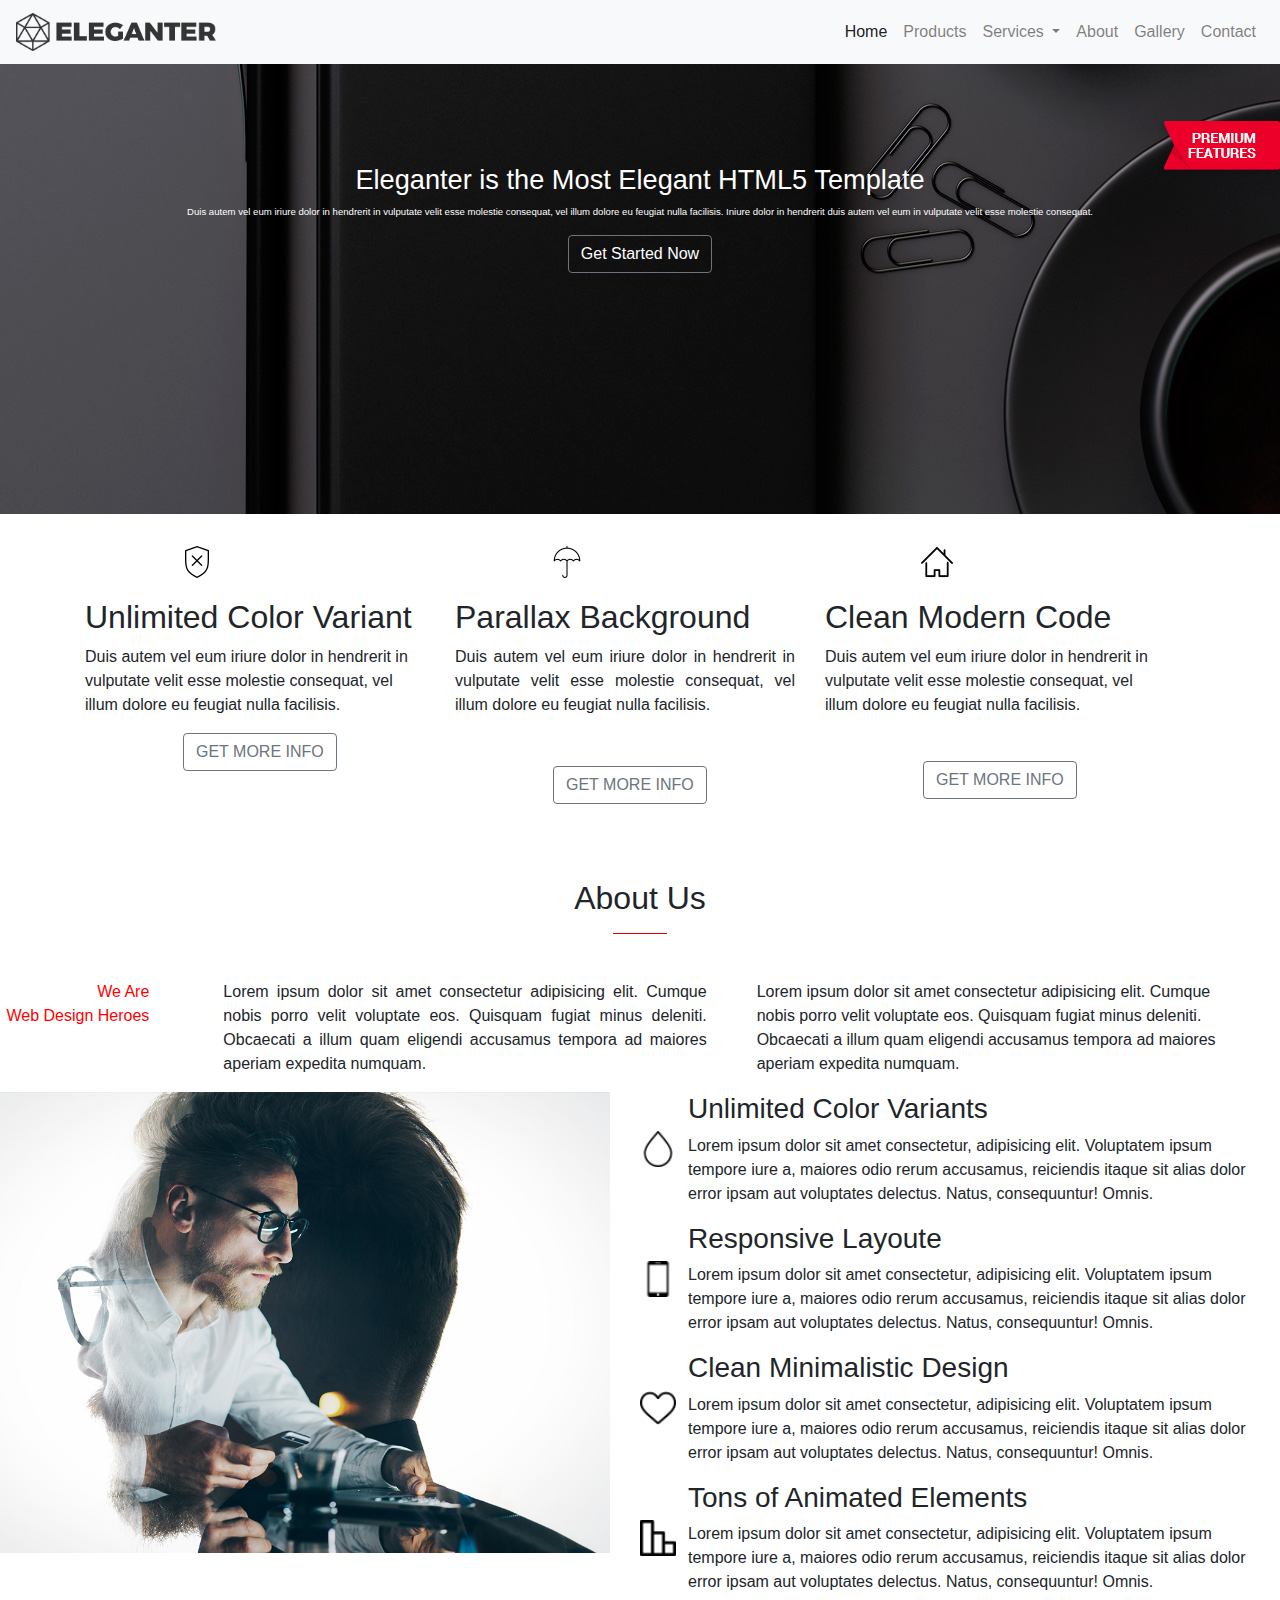
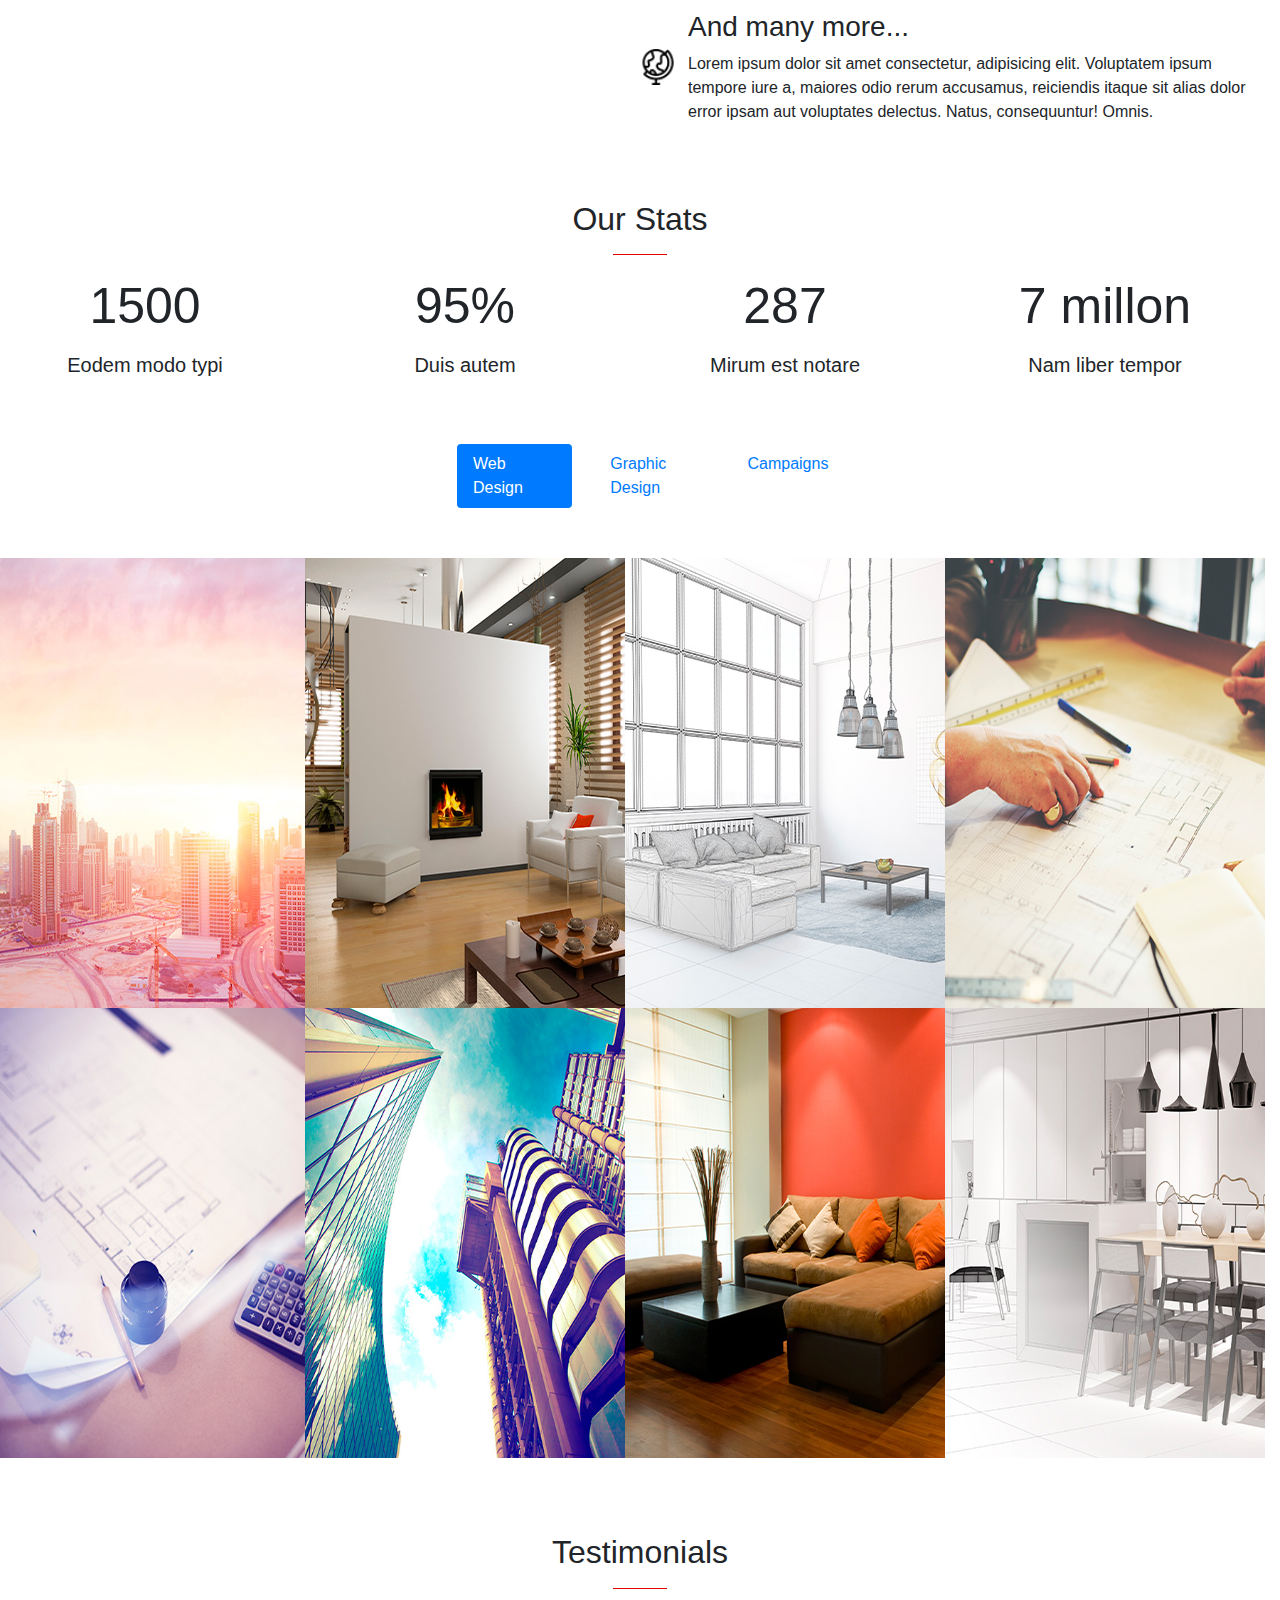
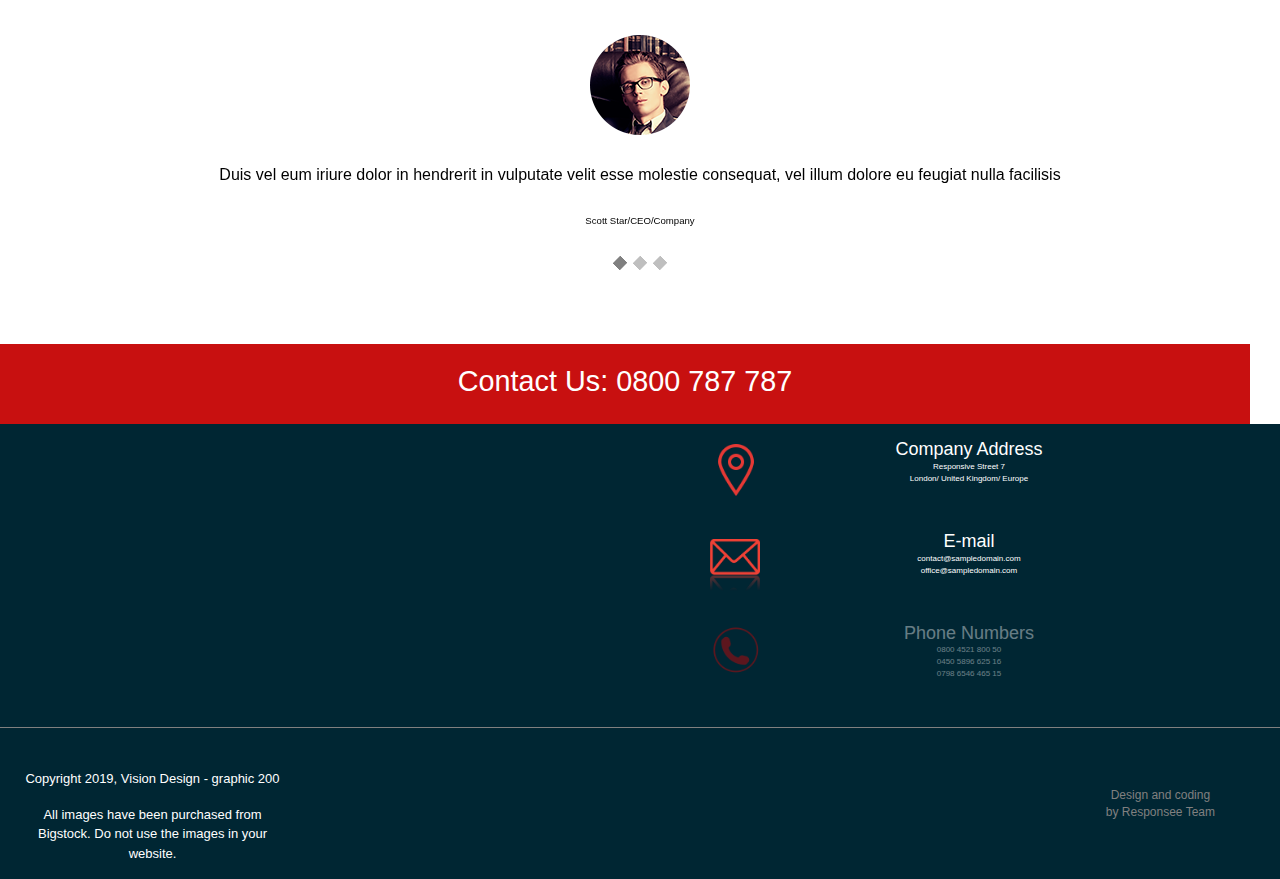
<file: index.html>
<!DOCTYPE html>
<html lang="en">
   <head>
      <meta charset="UTF-8">
      <meta name="viewport" content="width=device-width, initial-scale=1.0">
      <meta http-equiv="X-UA-Compatible" content="ie=edge">
      <link rel="stylesheet" href="css/bootstrap.min.css">
      <link rel="stylesheet" href="css/bootstrap-grid.min.css">
      <link rel="stylesheet" href="css/bootstrap-reboot.min.css">
      <meta name="viewport" content="width=device-width, initial-scale=1.0">
      <link rel="stylesheet" href="css/style.css">
      <title>Eleganter</title>
   </head>
   <body>
      <a class="banderilla" href=""><img src="img/premium-features.png" alt=""> </a>
      <header>
         <nav class="navbar navbar-expand-lg navbar-light bg-light flex-column flex-lg-row justify-content-center">
            <a class="navbar-brand m-0" href="#"><img src="img/logo-dark.png" id="logo" alt=""> </a>
            <button class="navbar-toggler" type="button" data-toggle="collapse" data-target="#navbarNavDropdown" aria-controls="navbarNavDropdown" aria-expanded="false" aria-label="Toggle navigation">
            <span class="navbar-toggler-icon"></span>
            </button>
            <div class="collapse navbar-collapse justify-content-end" id="navbarNavDropdown">
               <ul class="navbar-nav">
                  <li class="nav-item active">
                     <a class="nav-link" href="#">Home</a>
                  </li>
                  <li class="nav-item">
                     <a class="nav-link" href="#">Products</a>
                  </li>
                  <li class="nav-item dropdown">
                     <a class="nav-link dropdown-toggle" href="#" id="navbarDropdownMenuLink" role="button" data-toggle="dropdown" aria-haspopup="true" aria-expanded="false">
                     Services
                     </a>
                     <div class="dropdown-menu" aria-labelledby="navbarDropdownMenuLink">
                        <a class="dropdown-item" href="#">Service 1</a>
                        <a class="dropdown-item" href="#">Service 2</a>
                     </div>
                  </li>
                  <li class="nav-item">
                     <a class="nav-link" href="#">About</a>
                  </li>
                  <li class="nav-item">
                     <a class="nav-link" href="#">Gallery</a>
                  </li>
                  <li class="nav-item">
                     <a class="nav-link" href="#">Contact</a>
                  </li>
               </ul>
            </div>
         </nav>
         <div class="container-fluid w-100 px-0 mb-8">
            <div id="carouselExampleSlidesOnly" class="carousel slide" data-ride="carousel">
               <div class="carousel-inner">
                  <div class="carousel-item active ">
                     <div class="container-text">
                        <h1>Eleganter is the Most Elegant HTML5 Template</h1>
                        <p>
                           Duis autem vel eum iriure dolor in hendrerit in vulputate velit esse molestie consequat, vel illum dolore eu feugiat  nulla facilisis. Iniure dolor in hendrerit duis autem vel eum in vulputate velit esse molestie consequat.
                        </p>
                        <button type="button" class="btn btn-outline-secondary">Get Started Now</button>
                     </div>
                  </div>
                  <div class="carousel-item">
                     <div class="container-text">
                        <h1>Eleganter is the Most Elegant HTML5 Template</h1>
                        <p>
                           Duis autem vel eum iriure dolor in hendrerit in vulputate velit esse molestie consequat, vel illum dolore eu feugiat  nulla facilisis. Iniure dolor in hendrerit duis autem vel eum in vulputate velit esse molestie consequat.
                        </p>
                        <button type="button" class="btn btn-outline-secondary">Get Started Now</button>
                     </div>
                  </div>
                  <div class="carousel-item">
                     <div class="container-text">
                        <h1>Eleganter is the Most Elegant HTML5 Template</h1>
                        <p>
                           Duis autem vel eum iriure dolor in hendrerit in vulputate velit esse molestie consequat, vel illum dolore eu feugiat  nulla facilisis. Iniure dolor in hendrerit duis autem vel eum in vulputate velit esse molestie consequat.
                        </p>
                        <button type="button" class="btn btn-outline-secondary">Get Started Now</button>
                     </div>
                  </div>
               </div>
            </div>
         </div>
      </header>
      <section>
         <div class="container">
            <div class="row">
               <div class="card-item col-sm-12 col-md-12 col-lg-4">
                  <div class="contenet-item">
                     <img src="img/error.png" class="img-cont" alt="">
                     <h2>Unlimited Color Variant</h2>
                     <p>
                        Duis autem vel eum iriure dolor in hendrerit in vulputate velit esse molestie consequat, vel illum dolore eu feugiat nulla facilisis.
                     </p>
                     <button type="button" class="btn-second btn btn-outline-secondary">GET MORE INFO</button>
                  </div>
               </div>
               <div class="card-item col-sm-12 col-md-12 col-lg-4">
                  <div class="contenet-item">
                     <img src="img/umbrella.png" class="img-cont" alt="">
                     <h2>Parallax Background</h2>
                     <p class="text">
                        Duis autem vel eum iriure dolor in hendrerit in vulputate velit esse molestie consequat, vel illum dolore eu feugiat nulla facilisis.
                     </p>
                     <button type="button" class="btn-parallax btn-second btn btn-outline-secondary">GET MORE INFO</button>
                  </div>
               </div>
               <div class="card-item-1 col-sm-12 col-md-12 col-lg-4">
                  <div class="contenet-item">
                     <img src="img/house-outline.png" class="img-cont" alt="">
                     <h2>Clean Modern Code</h2>
                     <p class="text">
                        Duis autem vel eum iriure dolor in hendrerit in vulputate velit esse molestie consequat, vel illum dolore eu feugiat nulla facilisis.
                     </p>
                     <button type="button" class="btn-class btn-second btn btn-outline-secondary">GET MORE INFO</button>
                  </div>
               </div>
            </div>
         </div>
      </section>
      <section>
         <div class="card-top">
            <h2 class="text-center">About Us</h2>
            <hr class="line break-small break-center">
         </div>
         <div class="cards">
            <div class="row">
               <div class="col-sm-12 col-md-12 col-lg-2">
                  <p class="paragraph">
                     We Are 
                     <br>
                     Web Design Heroes
                  </p>
               </div>
               <div class="text3 col-sm-12 col-md-12 col-lg-5">
                  <p class="text-f">
                     Lorem ipsum dolor sit amet consectetur adipisicing elit. Cumque nobis porro velit voluptate eos. Quisquam fugiat minus deleniti. Obcaecati a illum quam eligendi accusamus tempora ad maiores aperiam expedita numquam.
                  </p>
               </div>
               <div class="col-sm-12 col-md-12 col-lg-5">
                  <p class="text-f">
                     Lorem ipsum dolor sit amet consectetur adipisicing elit. Cumque nobis porro velit voluptate eos. Quisquam fugiat minus deleniti. Obcaecati a illum quam eligendi accusamus tempora ad maiores aperiam expedita numquam.
                  </p>
               </div>
            </div>
         </div>
      </section>
      <section>
         <div class="full">
            <div class="row">
               <div class="col-sm-12 col-md-12 col-lg-6">
                  <img src="img/img-12.jpg" class="img2 d-flex" alt="">
               </div>
               <div class="col-sm-12 col-md-12 col-lg-6">
                  <div class="component-wrapper drop-wrapper pl-5">
                     <h3>
                        Unlimited Color Variants
                     </h3>
                     <p>
                        Lorem ipsum dolor sit amet consectetur, adipisicing elit. Voluptatem ipsum tempore iure a, maiores odio rerum accusamus, reiciendis itaque sit alias dolor error ipsam aut voluptates delectus. Natus, consequuntur! Omnis.
                     </p>
                  </div>
                  <div class="component-wrapper cel-wrapper pl-5">
                     <h3>
                        Responsive Layoute
                     </h3>
                     <p>
                        Lorem ipsum dolor sit amet consectetur, adipisicing elit. Voluptatem ipsum tempore iure a, maiores odio rerum accusamus, reiciendis itaque sit alias dolor error ipsam aut voluptates delectus. Natus, consequuntur! Omnis.
                     </p>
                  </div>
                  <div class="component-wrapper heart-wrapper pl-5">
                     <h3>
                        Clean Minimalistic Design
                     </h3>
                     <p>
                        Lorem ipsum dolor sit amet consectetur, adipisicing elit. Voluptatem ipsum tempore iure a, maiores odio rerum accusamus, reiciendis itaque sit alias dolor error ipsam aut voluptates delectus. Natus, consequuntur! Omnis.
                     </p>
                  </div>
                  <div class="component-wrapper bars-wrapper pl-5">
                     <h3>
                        Tons of Animated Elements
                     </h3>
                     <p>
                        Lorem ipsum dolor sit amet consectetur, adipisicing elit. Voluptatem ipsum tempore iure a, maiores odio rerum accusamus, reiciendis itaque sit alias dolor error ipsam aut voluptates delectus. Natus, consequuntur! Omnis.
                     </p>
                  </div>
                  <div class="component-wrapper world-wrapper pl-5">
                     <h3>
                        And many more...
                     </h3>
                     <p>
                        Lorem ipsum dolor sit amet consectetur, adipisicing elit. Voluptatem ipsum tempore iure a, maiores odio rerum accusamus, reiciendis itaque sit alias dolor error ipsam aut voluptates delectus. Natus, consequuntur! Omnis.
                     </p>
                  </div>
               </div>
            </div>
         </div>
      </section>
      <section>
         <div class="section">
            <div class="our">
               <h2 class="text-center">
                  Our Stats
               </h2>
               <hr class="line break-small break-center">
               <div class="row">
                  <div class="our-column col-sm-12 col-lg-3">
                     <span class="numbers">1500</span>
                     <p class="our-text">Eodem modo typi</p>
                  </div>
                  <div class="our-column col-sm-12 col-lg-3">
                     <span class="numbers">95%</span>
                     <p class="our-text">Duis autem</p>
                  </div>
                  <div class="our-column col-sm-12 col-lg-3">
                     <span class="numbers">287</span>
                     <p class="our-text">Mirum est notare</p>
                  </div>
                  <div class="our-column col-sm-12 col-lg-3">
                     <span class="numbers">7 millon</span>
                     <p class="our-text">Nam liber tempor</p>
                  </div>
               </div>
            </div>
         </div>
      </section>
      <section>
         <div class="nav">
            <ul class="nav nav-pills">
               <li class="nav-item col-sm-12 col-lg-3">
                  <a class="nav-web nav-link active" href="index.html">Web Design</a>
               </li>
               <li class="nav-item col-sm-12 col-lg-3">
                  <a class="nav-design nav-link" href="html/graphic.html">Graphic Design</a>
               </li>
               <li class="nav-item col-sm-12 col-lg-3">
                  <a class="nav-campaigns nav-link" href="html/campaings.html">Campaigns</a>
               </li>
            </ul>
         </div>
         <div class="gallery">
            <div class="row">
               <div class="col-sm-12 col-md-6 col-lg-3 p-0">
                  <div class="card-items">
                     <div class="animated-wrapper">
                        <img src="img/thumb-01.1.jpg" class="thumb1" alt="">
                        <p>Lorem, ipsum dolor sit amet consectetur adipisicing elit. Nostrum, nobis illum. Dicta perferendis voluptatibus ipsa.
                        </p>
                     </div>
                  </div>
               </div>
               <div class="col-sm-12 col-md-6 col-lg-3 p-0">
                  <div class="card-items">
                     <div class="animated-wrapper">
                        <img src="img/thumb-02.jpg" class="thumb2" alt="">
                        <p>Lorem, ipsum dolor sit amet consectetur adipisicing elit. Nostrum, nobis illum. Dicta perferendis voluptatibus ipsa.
                        </p>
                     </div>
                  </div>
               </div>
               <div class="col-sm-12 col-md-6 col-lg-3 p-0">
                  <div class="card-items">
                     <div class="animated-wrapper">
                        <img src="img/thumb-03.1.jpg" class="thumb3" alt="">
                        <p>Lorem, ipsum dolor sit amet consectetur adipisicing elit. Nostrum, nobis illum. Dicta perferendis voluptatibus ipsa.
                        </p>
                     </div>
                  </div>
               </div>
               <div class="col-sm-12 col-md-6 col-lg-3 p-0">
                  <div class="card-items">
                     <div class="animated-wrapper">
                        <img src="img/thumb-04.1.jpg" class="thumb4" alt="">
                        <p>Lorem, ipsum dolor sit amet consectetur adipisicing elit. Nostrum, nobis illum. Dicta perferendis voluptatibus ipsa.
                        </p>
                     </div>
                  </div>
               </div>
            </div>
            <div class="row">
               <div class="col-sm-12 col-md-6 col-lg-3 p-0">
                  <div class="card-items">
                     <div class="animated-wrapper">
                        <img src="img/thumb-05.1.jpg" class="thumb5" alt="">
                        <p>Lorem, ipsum dolor sit amet consectetur adipisicing elit. Nostrum, nobis illum. Dicta perferendis voluptatibus ipsa.
                        </p>
                     </div>
                  </div>
               </div>
               <div class="col-sm-12 col-md-6 col-lg-3 p-0">
                  <div class="card-items">
                     <div class="animated-wrapper">
                        <img src="img/thumb-06.1.jpg" class="thumb6" alt="">
                        <p>Lorem, ipsum dolor sit amet consectetur adipisicing elit. Nostrum, nobis illum. Dicta perferendis voluptatibus ipsa.
                        </p>
                     </div>
                  </div>
               </div>
               <div class="col-sm-12 col-md-6 col-lg-3 p-0">
                  <div class="card-items">
                     <div class="animated-wrapper">
                        <img src="img/thumb-07.1.jpg" class="thumb7" alt="">
                        <p>Lorem, ipsum dolor sit amet consectetur adipisicing elit. Nostrum, nobis illum. Dicta perferendis voluptatibus ipsa.
                        </p>
                     </div>
                  </div>
               </div>
               <div class="col-sm-12 col-md-6 col-lg-3 p-0">
                  <div class="card-items">
                     <div class="animated-wrapper">
                        <img src="img/thumb-08.jpg" class="thumb8" alt="">
                        <p>Lorem, ipsum dolor sit amet consectetur adipisicing elit. Nostrum, nobis illum. Dicta perferendis voluptatibus ipsa.
                        </p>
                     </div>
                  </div>
               </div>
            </div>
         </div>
      </section>
      <section>
         <div class="last-section">
            <div class="testimonials">
               <h2 class="text-testimonials text-center">Testimonials</h2>
               <hr class="line break-small break-center">
            </div>
            <div id="carouselExampleCaptions" class="carousel slide" data-ride="carousel">
               <ol class="carousel-indicators">
                  <li data-target="#carouselExampleCaptions" data-slide-to="0" class="active"></li>
                  <li data-target="#carouselExampleCaptions" data-slide-to="1"></li>
                  <li data-target="#carouselExampleCaptions" data-slide-to="2"></li>
               </ol>
               <div class="carousel-inner">
                  <div class="carousel-item active justify-content-center">
                     <img src="img/testimonials-04.png" class="d-block" id="testimonial4" alt="...">
                     <h5 class="h5-carusel">Duis vel eum iriure dolor in hendrerit in vulputate velit esse molestie consequat, vel illum dolore eu feugiat nulla facilisis</h5>
                     <p class="text-carusel">Scott Star/CEO/Company</p>
                  </div>
                  <div class="carousel-item">
                     <img src="img/testimonials-05.png" class="d-block" id="testimonial5" alt="...">
                     <h5 class="h5-carusel">Duis vel eum iriure dolor in hendrerit in vulputate velit esse molestie consequat, vel illum dolore eu feugiat nulla facilisis</h5>
                     <p class="text-carusel">Mark Stoner/Web Developer/Company</p>
                  </div>
                  <div class="carousel-item">
                     <img src="img/testimonials-06.png" class="d-block" id="testimonial6" alt="...">
                     <h5 class="h5-carusel">Duis vel eum iriure dolor in hendrerit in vulputate velit esse molestie consequat, vel illum dolore eu feugiat nulla facilisis</h5>
                     <p class="text-carusel">Jain Naismisth/Web Designer/Company</p>
                  </div>
               </div>
            </div>
         </div>
      </section>
      <footer>
         <div class="containter-fluid">
            <div class="contact-us">
               <div class="row">
                  <div class="cont col-sm-12">
                     <p class="contact text-center">Contact Us: 0800 787 787</p>
                  </div>
               </div>
            </div>
            <section class="main-footer">
               <div class="row">
                  <div class="col-sm-12 col-lg-6">
                     <iframe id="inlineFrame" src="https://www.openstreetmap.org/export/embed.html?bbox=-0.004017949104309083%2C51.47612752641776%2C0.00030577182769775396%2C51.478569861898606&layer=mapnik" frameborder="0"></iframe>
                  </div>
                  <div class="col-sm-12 col-md-12 col-lg-6">
                     <div class="components-wrapper location-wrapper pl-5">
                        <h3 class="company mb-0">Company Address</h3>
                        <p class="text-cont-wrapper">Responsive Street 7 
                           <br>
                           London/ United Kingdom/ Europe
                        </p>
                     </div>
                     <div class="components-wrapper email-wrapper pl-5">
                        <h3 class="company mb-0">E-mail</h3>
                        <p class="text-cont-wrapper">contact@sampledomain.com <br>
                           office@sampledomain.com
                        </p>
                     </div>
                     <div class="components-wrapper phone-wrapper pl-5">
                        <h3 class="company mb-0">
                           Phone Numbers
                        </h3>
                        <p class="text-cont-wrapper">0800 4521 800 50 <br>
                           0450 5896 625 16 <br>
                           0798 6546 465 15
                        </p>
                     </div>
                  </div>
               </div>
               <hr class="break">
               <div class="row">
                  <div class="bottom-footer col-sm-12">
                     <div class="wrapper-copyright text-center">
                        <p>Copyright 2019, Vision Design - graphic 200</p>
                        <p>All images have been purchased from Bigstock. Do not  use the images in your <br>
                           website.
                        </p>
                     </div>
                     <div class="wrapper-response col-sm-12">
                        <a class="response" href="https://www.myresponsee.com/" target="_blank">Design and coding <br> by Responsee Team</a>
                     </div>
                  </div>
               </div>
            </section>
         </div>
      </footer>
      <script src="js/jquery-3.3.1.min.js"></script>
      <script src="js/bootstrap.min.js"></script>
      <script src="js/bootstrap.bundle.min.js"></script>
   </body>
</html>
</file>
<file: css/style.css>
.banderilla {
    position: fixed;
    top: 120px;
    right: 0px;
    z-index: 10;
}

#logo {
    width: 10em;
}
.container-text {
    background: url(../img/header.jpg);
    color: white;
    text-align: center;
    height: 50vh;
}

.container-text {
    padding-top: 100px;
}

.carousel-item p {
    font-size: 0.6em;
}

.carousel-item h1 {
    font-size: 1.7em;
}

.carousel-item .btn-outline-secondary {
    color: white;
}

.carousel-item .btn-outline-secondary:hover {
    cursor: pointer;
    background: white;
    color: black;
}

.container {
    width: 100%;
    margin-left: auto;
    margin-right: auto;
    padding-top: 2em;
    justify-content: space-between;
}

.row {
    justify-content: space-between;
}
 .card-item .content-item {
    display: inline-flex;
    margin-right: 25px;
}

.card-item-1 {
    display: inline-flex;
}
.card-item .text {
    text-align: justify;
}

.btn-parallax {
    margin-top: 33px;
}
.btn-class {
    margin-top: 28px;
}
.btn-second {
    margin-left: 98px;
    margin-bottom: 15px;
}

.card-top {
    padding-top: 60px;
    padding-bottom: 30px;
}

.img-cont {
    margin-left: 6em;
    margin-bottom: 20px;
}

.line {
    background: red;
    width: 54px;
}

.paragraph {
    text-align: end;
    display: block;
    color: red;
    padding-right: 34px;
}

.text3 {
    width: 100%;
    margin-right: auto;
    margin-left: auto;
    justify-content: center;
    text-align: justify;
}

.text-f {
    padding-left: 10px;
    padding-right: 10px;
}

.img2 {
    border: 0;
    display: block;
    height: auto;
    max-width: 100%;
    width: auto;
}

.our {
    padding-top: 60px;
}
.component-wrapper.drop-wrapper {
    background: url(../img/water-drop.png);
   background-repeat: no-repeat;
    background-position: 0;
    background-size: 36px;
}

.component-wrapper.cel-wrapper {
    background: url(../img/smartphone-call.png);
   background-repeat: no-repeat;
    background-position: 0;
    background-size: 36px;
}

.component-wrapper.heart-wrapper {
    background: url(../img/heart.png);
   background-repeat: no-repeat;
    background-position: 0;
    background-size: 36px;
}
.component-wrapper.bars-wrapper {
    background: url(../img/loss.png);
   background-repeat: no-repeat;
    background-position: 0;
    background-size: 36px;
}
.component-wrapper.world-wrapper {
    background: url(../img/earth-globe.png);
   background-repeat: no-repeat;
    background-position: 0;
    background-size: 36px;
}

.our .row {
    text-align: center;
}

.our-column {
    font-size: 16px;
    padding: 0;
}
.numbers {
    font-size: 50px;
    line-height: 1.4;
}

.our-text {
    font-size: 20px;
    margin-top: 10px;
    font-weight: 300;
    line-height: 1.4;
    margin-bottom: 15px;
}

.nav {
    justify-content: center;
    padding-top: 25px;
    padding-bottom: 25px;
}

.nav-pills {
    justify-content: space-between;
}

.nav-item {
    padding: 0;
}

.nav-web {
    width: 115px;
}
.nav-design {
    width: 138px;
}


.thumb1, .thumb2, .thumb3, .thumb4, .thumb5, .thumb6, .thumb7, .thumb8 {
    width: 100%;
} 

.card-items {
    flex-wrap: wrap;
}

.card-items .gallery-items{
	flex-basis: 50%;
	height: 100vh;
	overflow: hidden;
}

.animated-wrapper{
	transition: all 1s ease;
	position: relative;
	height: 50vh;
	width: 100%;
}
 .animated-wrapper img{
 	position: absolute;
 	top: 0;
 	left: 0;
 	height: 50vh;
 	transition: all 8s ease;
 }

 .animated-wrapper p{
 	width: 100%;
 	height: 50vh;
 	background: firebrick;
 	text-align: center;
 	opacity: 0;
 	transition: all 8s ease;
 }

 .card-items:hover img{
 	opacity: 0;
 }

 .card-items:hover p{
 	opacity: 1;
 }
 
 .testimonials {
    padding-top: 60px;
    padding-bottom: 30px;
 }
.text-testimonials {
    margin-top: 15px;
}
 
#testimonial4, #testimonial5, #testimonial6 {
        margin-left: auto;
        margin-right: auto;
}

.h5-carusel {
    color: black;
    text-align: center;
    font-size: medium;
    margin-top: 30px;
    margin-bottom: 30px;
}

.text-carusel {
    color: black;
    text-align: center;
}

.carousel-indicators {
    bottom: -50px;
}

.carousel-indicators li {
    height: 10px;
    margin: 0 5px;
    width: 10px;
    border-radius: 0;
    display: block;
    color: #777;
    transform: rotate(45deg);
    background-color: grey;
} 

.cont {
    margin-top: 50px;
}
.contact {
    background-color: #C81010;
    color: white;
    margin-top: 50px;
    display: block;
    line-height: 1.6rem;
    margin-bottom: 0px;
    font-size: 1.8rem;
    padding-top: 25px;
    height: 80px;
}

.main-footer {
    background-color: #002633;
    text-align: center;
}

#inlineFrame {
    width: 110%;
    height: 106%
}

#first-componet-wrapper {
    padding-top: 20px;
}

.components-wrapper {
    color: white;
    padding-bottom: 15px;
    padding-top: 15px;
}

.company {
    font-size: 18px;
}

.text-cont-wrapper {
    font-size: 8px;
}
.break {
    border-color: gray;
}

.row {
    width: 100%;
}
.bottom-footer{
    color: white;
    justify-content: space-between;
    width: 100%;
    margin-left: auto;
    margin-right: auto;
    padding-top: 25px;
    display: block;
}

.wrapper-copyright {
    display: inline;
    font-size: small;
    width: 280px;
    float: left;
    padding-left: 25px;
}
.wrapper-response{
    display: inline;
    float: right;
    padding-right: 35px;
    width: 200px;
}
.response {
   
    font-size: small;
    color: gray;
    text-decoration: none;
    float: right;
    font-size: 12px;
    line-height: 1.4;
    margin-top: 18px;
}

.components-wrapper.location-wrapper {
    background: url(../img/Place-Icon.png);
    background-repeat: no-repeat;
    background-position: 31px;
    background-size: 52px;
    background-position-x: 70px;
}

.components-wrapper.email-wrapper {
    background: url(../img/icon-email.png);
    background-repeat: no-repeat;
    background-size: 50px;
    background-position-y: 23px;
    background-position-x: 70px;
}

.components-wrapper.phone-wrapper {
    background: url(../img/telephone.png);
    background-repeat: no-repeat;
    background-position-x: 70px;
    background-position-y: 16px;
    background-size: 52px;
    opacity: 0.4;
}
</file>
